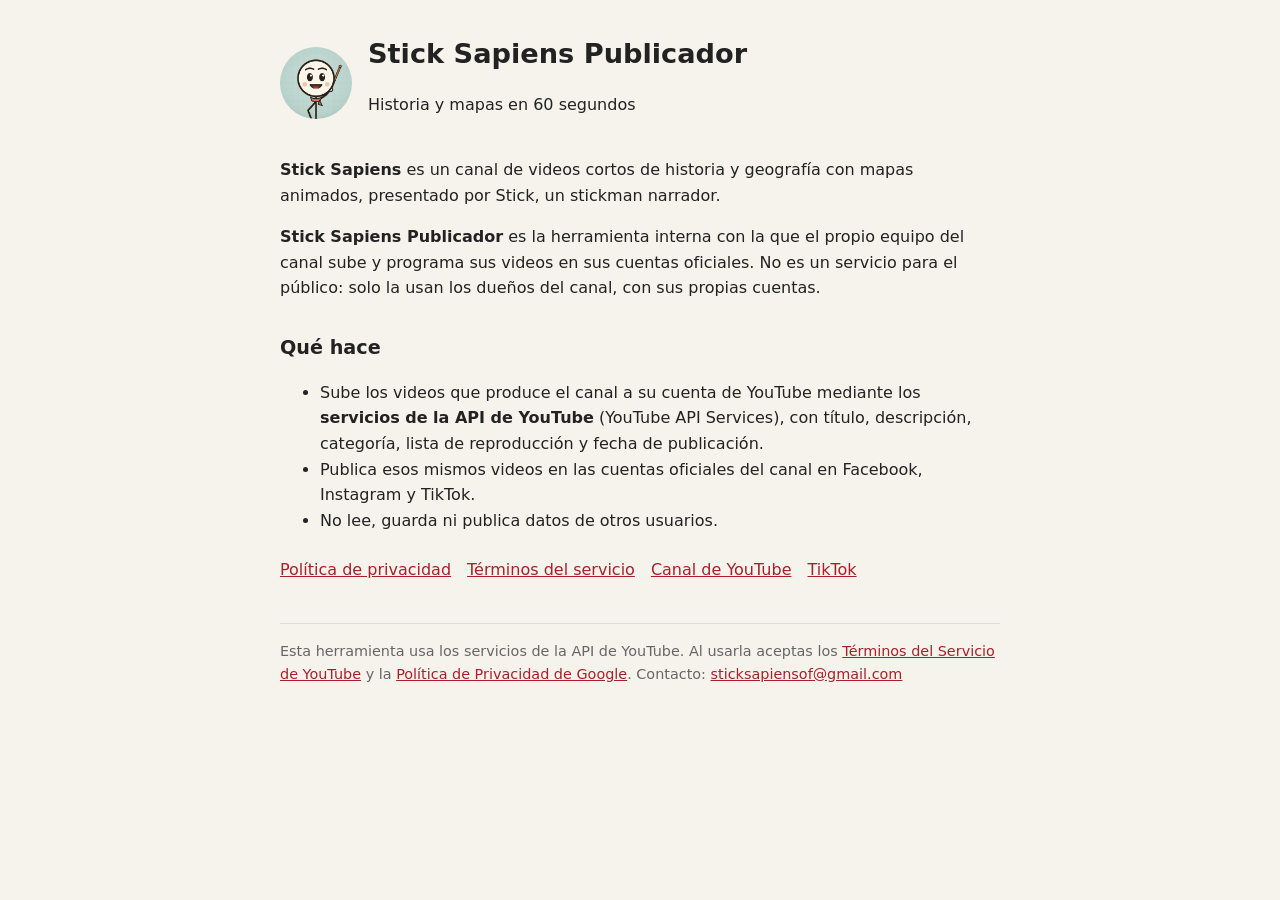
<file: index.html>
<!doctype html>
<html lang="es"><head><meta charset="utf-8"><meta name="viewport" content="width=device-width,initial-scale=1">
<title>Stick Sapiens Publicador</title><link rel="stylesheet" href="estilo.css"></head>
<body><main>
<header><img src="logo.png" alt="Stick Sapiens"><div><h1>Stick Sapiens Publicador</h1><p>Historia y mapas en 60 segundos</p></div></header>
<p><b>Stick Sapiens</b> es un canal de videos cortos de historia y geografía con mapas animados, presentado por Stick, un stickman narrador.</p>
<p><b>Stick Sapiens Publicador</b> es la herramienta interna con la que el propio equipo del canal sube y programa sus videos en sus cuentas oficiales. No es un servicio para el público: solo la usan los dueños del canal, con sus propias cuentas.</p>
<h2>Qué hace</h2>
<ul>
<li>Sube los videos que produce el canal a su cuenta de YouTube mediante los <b>servicios de la API de YouTube</b> (YouTube API Services), con título, descripción, categoría, lista de reproducción y fecha de publicación.</li>
<li>Publica esos mismos videos en las cuentas oficiales del canal en Facebook, Instagram y TikTok.</li>
<li>No lee, guarda ni publica datos de otros usuarios.</li>
</ul>
<nav><a href="privacidad.html">Política de privacidad</a><a href="terminos.html">Términos del servicio</a>
<a href="https://www.youtube.com/@StickSapiensOF">Canal de YouTube</a><a href="https://www.tiktok.com/@sticksapiensof">TikTok</a></nav>
<footer>Esta herramienta usa los servicios de la API de YouTube. Al usarla aceptas los <a href="https://www.youtube.com/t/terms">Términos del Servicio de YouTube</a> y la <a href="https://policies.google.com/privacy">Política de Privacidad de Google</a>. Contacto: <a href="mailto:sticksapiensof@gmail.com">sticksapiensof@gmail.com</a></footer>
</main></body></html>
</file>
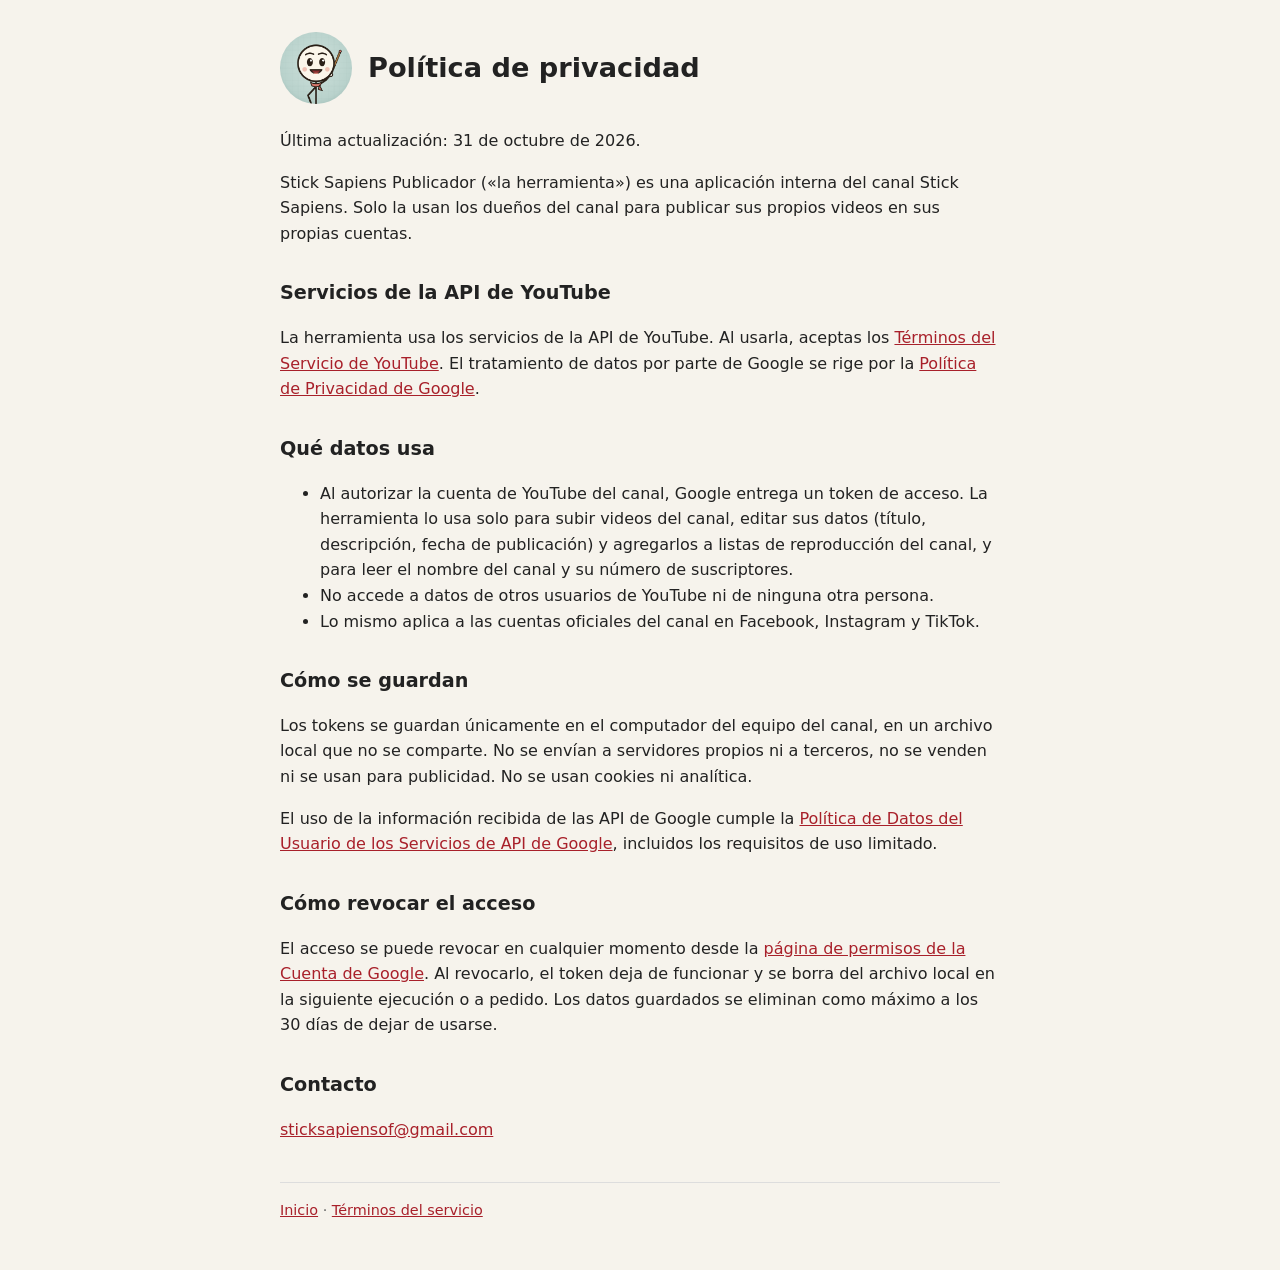
<file: privacidad.html>
<!doctype html>
<html lang="es"><head><meta charset="utf-8"><meta name="viewport" content="width=device-width,initial-scale=1">
<title>Privacidad de Stick Sapiens</title><link rel="stylesheet" href="estilo.css"></head>
<body><main>
<header><img src="logo.png" alt="Stick Sapiens"><h1>Política de privacidad</h1></header>
<p>Última actualización: 31 de octubre de 2026.</p>
<p>Stick Sapiens Publicador («la herramienta») es una aplicación interna del canal Stick Sapiens. Solo la usan los dueños del canal para publicar sus propios videos en sus propias cuentas.</p>
<h2>Servicios de la API de YouTube</h2>
<p>La herramienta usa los servicios de la API de YouTube. Al usarla, aceptas los <a href="https://www.youtube.com/t/terms">Términos del Servicio de YouTube</a>. El tratamiento de datos por parte de Google se rige por la <a href="https://policies.google.com/privacy">Política de Privacidad de Google</a>.</p>
<h2>Qué datos usa</h2>
<ul>
<li>Al autorizar la cuenta de YouTube del canal, Google entrega un token de acceso. La herramienta lo usa solo para subir videos del canal, editar sus datos (título, descripción, fecha de publicación) y agregarlos a listas de reproducción del canal, y para leer el nombre del canal y su número de suscriptores.</li>
<li>No accede a datos de otros usuarios de YouTube ni de ninguna otra persona.</li>
<li>Lo mismo aplica a las cuentas oficiales del canal en Facebook, Instagram y TikTok.</li>
</ul>
<h2>Cómo se guardan</h2>
<p>Los tokens se guardan únicamente en el computador del equipo del canal, en un archivo local que no se comparte. No se envían a servidores propios ni a terceros, no se venden ni se usan para publicidad. No se usan cookies ni analítica.</p>
<p>El uso de la información recibida de las API de Google cumple la <a href="https://developers.google.com/terms/api-services-user-data-policy">Política de Datos del Usuario de los Servicios de API de Google</a>, incluidos los requisitos de uso limitado.</p>
<h2>Cómo revocar el acceso</h2>
<p>El acceso se puede revocar en cualquier momento desde la <a href="https://security.google.com/settings/security/permissions">página de permisos de la Cuenta de Google</a>. Al revocarlo, el token deja de funcionar y se borra del archivo local en la siguiente ejecución o a pedido. Los datos guardados se eliminan como máximo a los 30 días de dejar de usarse.</p>
<h2>Contacto</h2>
<p><a href="mailto:sticksapiensof@gmail.com">sticksapiensof@gmail.com</a></p>
<footer><a href="index.html">Inicio</a> · <a href="terminos.html">Términos del servicio</a></footer>
</main></body></html>
</file>
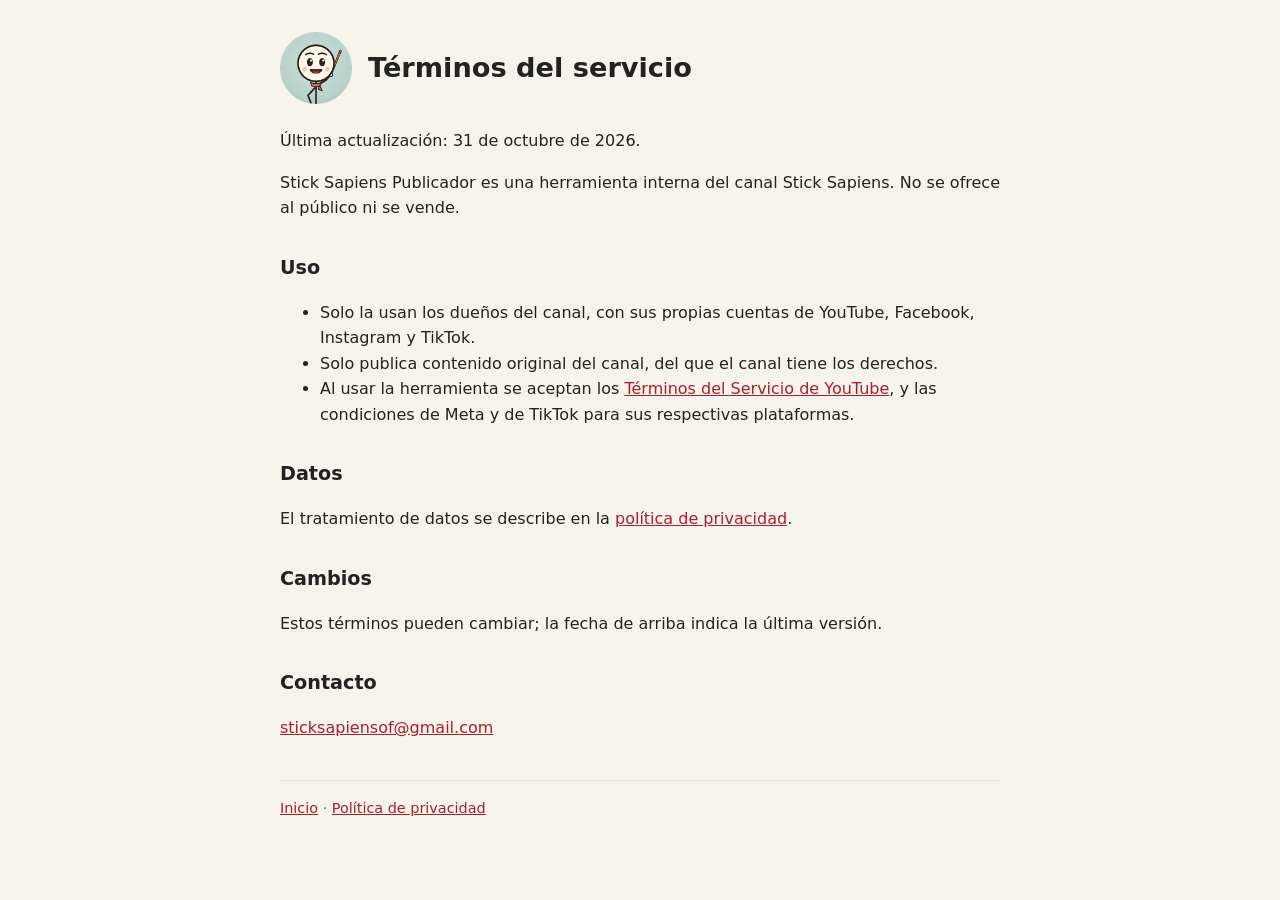
<file: terminos.html>
<!doctype html>
<html lang="es"><head><meta charset="utf-8"><meta name="viewport" content="width=device-width,initial-scale=1">
<title>Términos de Stick Sapiens</title><link rel="stylesheet" href="estilo.css"></head>
<body><main>
<header><img src="logo.png" alt="Stick Sapiens"><h1>Términos del servicio</h1></header>
<p>Última actualización: 31 de octubre de 2026.</p>
<p>Stick Sapiens Publicador es una herramienta interna del canal Stick Sapiens. No se ofrece al público ni se vende.</p>
<h2>Uso</h2>
<ul>
<li>Solo la usan los dueños del canal, con sus propias cuentas de YouTube, Facebook, Instagram y TikTok.</li>
<li>Solo publica contenido original del canal, del que el canal tiene los derechos.</li>
<li>Al usar la herramienta se aceptan los <a href="https://www.youtube.com/t/terms">Términos del Servicio de YouTube</a>, y las condiciones de Meta y de TikTok para sus respectivas plataformas.</li>
</ul>
<h2>Datos</h2>
<p>El tratamiento de datos se describe en la <a href="privacidad.html">política de privacidad</a>.</p>
<h2>Cambios</h2>
<p>Estos términos pueden cambiar; la fecha de arriba indica la última versión.</p>
<h2>Contacto</h2>
<p><a href="mailto:sticksapiensof@gmail.com">sticksapiensof@gmail.com</a></p>
<footer><a href="index.html">Inicio</a> · <a href="privacidad.html">Política de privacidad</a></footer>
</main></body></html>
</file>
<file: estilo.css>
body{margin:0;font-family:system-ui,-apple-system,"Segoe UI",sans-serif;background:#f6f3ec;color:#222;line-height:1.6}
main{max-width:720px;margin:0 auto;padding:32px 16px 48px}
header{display:flex;align-items:center;gap:16px;margin-bottom:24px}
header img{width:72px;height:72px;border-radius:50%}
h1{font-size:1.7rem;margin:0}h2{font-size:1.2rem;margin-top:2rem}
a{color:#a8202a}nav{margin:24px 0;display:flex;gap:16px;flex-wrap:wrap}
footer{margin-top:40px;font-size:.9rem;color:#666;border-top:1px solid #ddd;padding-top:16px}
</file>
